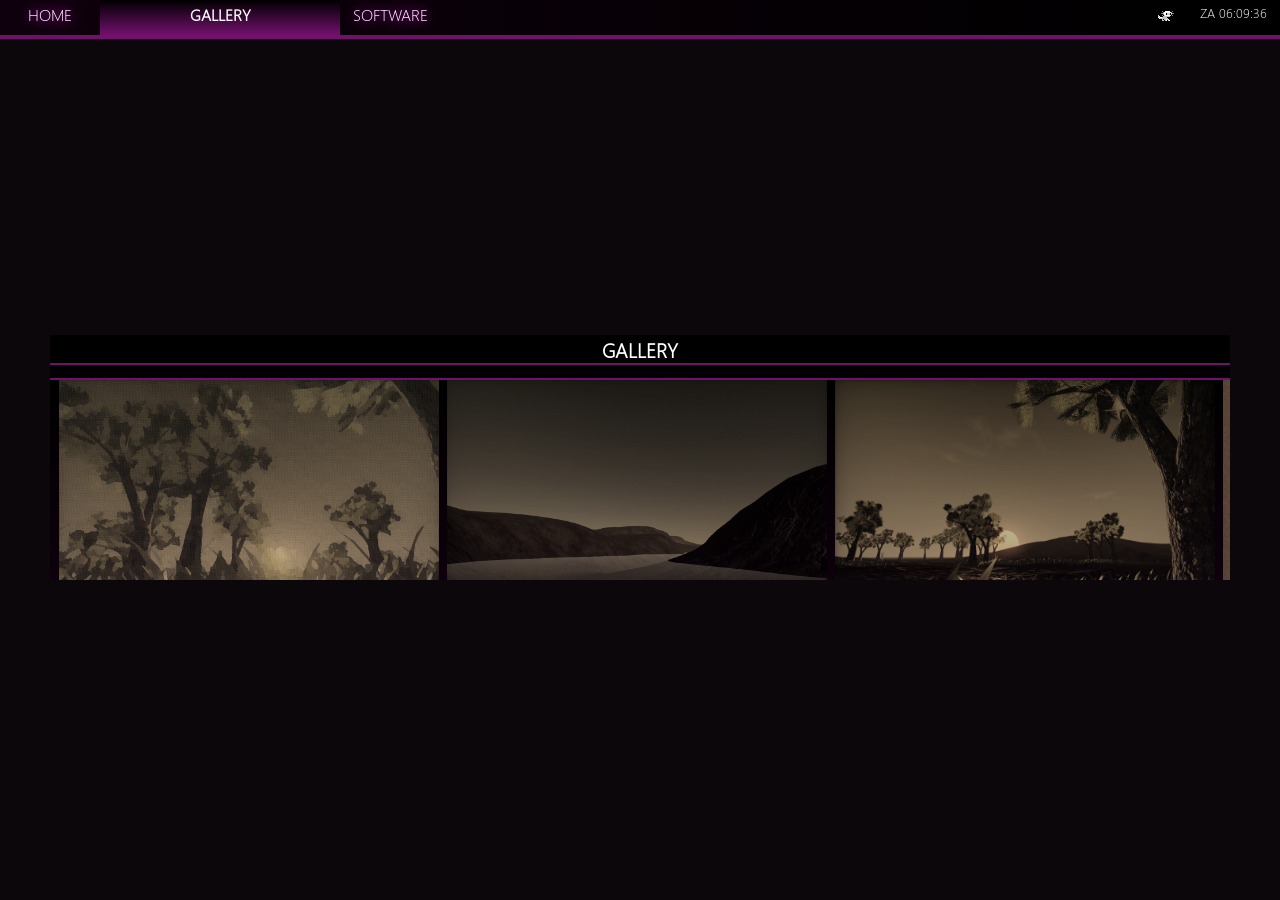
<file: gallery.html>
<!DOCTYPE html>
<html>
    <head>
        <title>
            LEOTHERA | GALLERY
        </title>

        <script src="script.js"></script>
        <link rel="icon" type="image/png" href="./images/iconmain.png">
        <link rel="stylesheet" href="style.css">
    </head>

    <body onload="setTime()" oncontextmenu="return false;">
        <div class="container">
            <div class="center" id="galleryMain" style="display: block;">
                <center>
                    <h1>
                        Gallery
                    </h1>
                    <div>
                        <br>
                        <a onclick ="window.open('images/vihltarapainting.png', 'blank')" class="noneType">
                            <img class="galleryImage" src="images/vihltarapainting.png">
                        </a>
                        <a onclick ="window.open('images/vihltaraflaxengine.jpg', 'blank')" class="noneType">
                            <img class="galleryImage" src="images/vihltaraflaxengine.jpg">
                        </a>
                        <a onclick ="window.open('images/vihltaraseirubidev.jpg', 'blank')" class="noneType">
                            <img class="galleryImage" src="images/vihltaraseirubidev.jpg">
                        </a>
                        <a onclick ="window.open('images/feiran3dconcept.png', 'blank')" class="noneType">
                            <img class="galleryImage" src="images/feiran3dconcept.png">
                        </a>
                        <a onclick ="window.open('images/reneiratoonconcept.png', 'blank')" class="noneType">
                            <img class="galleryImage" src="images/reneiratoonconcept.png">
                        </a>
                        <a onclick ="window.open('images/reneirahdconcept.png', 'blank')" class="noneType">
                            <img class="galleryImage" src="images/reneirahdconcept.png">
                        </a>
                        <a onclick ="window.open('images/reichidesigns.png', 'blank')" class="noneType">
                            <img class="galleryImage" src="images/reichidesigns.png">
                        </a>
                        <a onclick ="window.open('images/switchteaser.png', 'blank')" class="noneType">
                            <img class="galleryImage" src="images/switchteaser.png">
                        </a>
                        <a onclick ="window.open('images/devprojects.png', 'blank')" class="noneType">
                            <img class="galleryImage" src="images/devprojects.png">
                        </a>
                        <a onclick ="window.open('images/sanatwins.png', 'blank')" class="noneType">
                            <img class="galleryImage" src="images/sanatwins.png">
                        </a>
                        <a onclick ="window.open('images/vihlgd1.png', 'blank')" class="noneType">
                            <img class="galleryImage" src="images/vihlgd1.png">
                        </a>
                        <a onclick ="window.open('images/vihlgd2.png', 'blank')" class="noneType">
                            <img class="galleryImage" src="images/vihlgd2.png">
                        </a>
                        <a onclick ="window.open('images/vihlretro.png', 'blank')" class="noneType">
                            <img class="galleryImage" src="images/vihlretro.png">
                        </a>
                        <a onclick ="window.open('images/therabanner.png', 'blank')" class="noneType">
                            <img class="galleryImage" src="images/therabanner.png">
                        </a>
                        <a onclick ="window.open('images/3dmodelreichi.png', 'blank')" class="noneType">
                            <img class="galleryImage" src="images/3dmodelreichi.png">
                        </a>

                    </div>

                </center>
            </div>
        </div>
        
        <div class="taskbar">
            <div id="taskbarButton" onclick="window.location = './'">
                <a class="noneType">
                        Home
                </a>
            </div>
            <div class="current">
                <a class="noneType">
                        Gallery
                </a>
            </div>
            <div id="taskbarButton" onclick="window.location = 'software'">
                <a class="noneType">
                        Software
                </a>
            </div>

            <div id="clock">
                <img src="./images/axoicon.png" title="Just an Axolotl">
                <p id="localTime" title="Current time in my area">
                    00:00
                </p>
            </div>
        </div>
    </body>
</html>
</file>
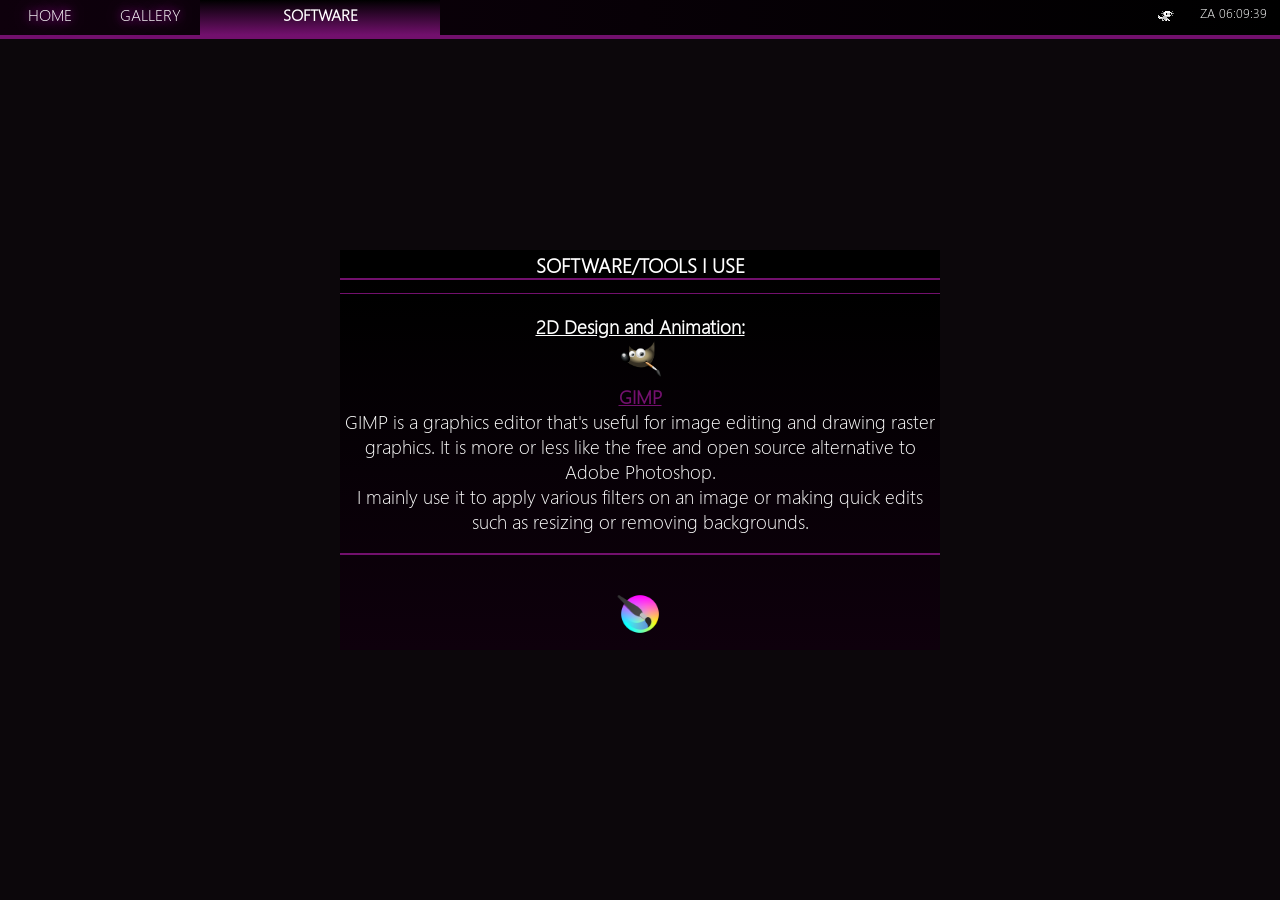
<file: software.html>
<!DOCTYPE html>
<html>
    <head>
        <title>
            LEOTHERA | SOFTWARE
        </title>

        <script src="script.js"></script>
        <link rel="icon" type="image/png" href="./images/iconmain.png">
        <link rel="stylesheet" href="style.css">
    </head>

    <body>
        <div class="container">
            <div class="center" id="main" style="display: block;">
                <center>
                    <h1>
                        Software/Tools I use
                    </h1>
                    <div id="softwareWindow">
                        <p>
                            <u><b>2D Design and Animation:</b></u>
                            <br><img src="images/appicons/icongimp.png">
                            <br><u class="softwareLink" onclick="window.location = 'https://www.gimp.org/'">
                                GIMP
                            </u>
                            <br>GIMP is a graphics editor that's useful for image editing and drawing raster graphics.
                            It is more or less like the free and open source alternative to Adobe Photoshop.
                            <br>I mainly use it to apply various filters on an image or making quick edits such as resizing or removing backgrounds.
                            <hr/>
                            <br><img src="images/appicons/iconkrita.png">
                            <br><u class="softwareLink" onclick="window.location = 'https://krita.org/en/'">
                                Krita
                            </u>
                            <br>Krita is another graphics editor that I use. I mainly use it for creating a lot of my 2D art and animations.
                            <hr/>
                            <br><img src="images/appicons/iconpaintnet.jpg">
                            <br><u class="softwareLink" onclick="window.location = 'https://www.getpaint.net/'">
                                Paint.net
                            </u>
                            <br>Paint.NET is a freeware graphics editor that I use for creating various pixel art and sprites for 2D related content.
                            <hr/>
                            <br><u><b>3D Design and Animation:</b></u>
                            <br><img src="images/appicons/iconblender.png">
                            <br><u class="softwareLink" onclick="window.location = 'https://www.blender.org/'">
                                Blender
                            </u>
                            <br>Blender is a free and open-source 3D graphics program. It's mostly used for creating 3D models and animations but can also be used for VFX as well as video editing.
                            <br>I use it to create 3D models, animations and textures.
                            <hr/>
                            <br><img src="images/appicons/icontreeit.png">
                            <br><u class="softwareLink" onclick="window.location = 'https://www.evolved-software.com/treeit/treeit'">
                                Tree It
                            </u>
                            <br>Tree It is a real time 3D tree generator that I use to create trees and various types of foliage for 3D games and animations.
                            <hr/>
                            <br><u><b>Game Design:</b></u>
                            <br><img src="images/appicons/icongodot.webp">
                            <br><u class="softwareLink" onclick="window.location = 'https://godotengine.org/'">
                                Godot
                            </u>
                            <br>Godot is a free and open source game engine that can be used to create 2D and 3D games. I'm currently using it for two of my projects, which inclue my main project, Vihltara. 
                            <hr/>
                            <br><u><b>Programming:</b></u>
                            <br><img src="images/appicons/iconvscode.png">
                            <br><u class="softwareLink" onclick="window.location = 'https://code.visualstudio.com/'">
                                Visual Studio Code
                            </u>
                            <br>Visual Studio Code is a free IDE that's more lightweight than Visual Studio. I use it to create programs in C#, Java and Python as well as designing cool websites such as this one.
                            <hr/>
                            <br><u><b>Other:</b></u>
                            <br><img src="images/appicons/iconmadproductivity.png" style="filter: invert(100%);">
                            <br><u class="softwareLink" onclick="window.location = 'https://madcookies.games/game.php?id=5'">
                                Mad Productivity
                            </u>
                            <br>Mad Productivity is a productivity app that I use to manage my tasks. I prefer using it because of the simple design and features such as making To-Do lists, Time Tracking and setting reminders.
                            <hr/>
                        </p>
                    </div>
                </center>
            </div>
        </div>

        <div class="taskbar">
            <div id="taskbarButton" onclick="window.location = './'">
                <a class="noneType">
                        Home
                </a>
            </div>
            <div id="taskbarButton" onclick="window.location = 'gallery'"">
                <a class="noneType">
                        Gallery
                </a>
            </div>
            <div class="current">
                <a class="noneType">
                        Software
                </a>
            </div>

            <div id="clock">
                <img src="./images/axoicon.png" title="Just an Axolotl">
                <p id="localTime" title="Current time in my area">
                    00:00
                </p>
            </div>
        </div>
    </body>
</html>
</file>
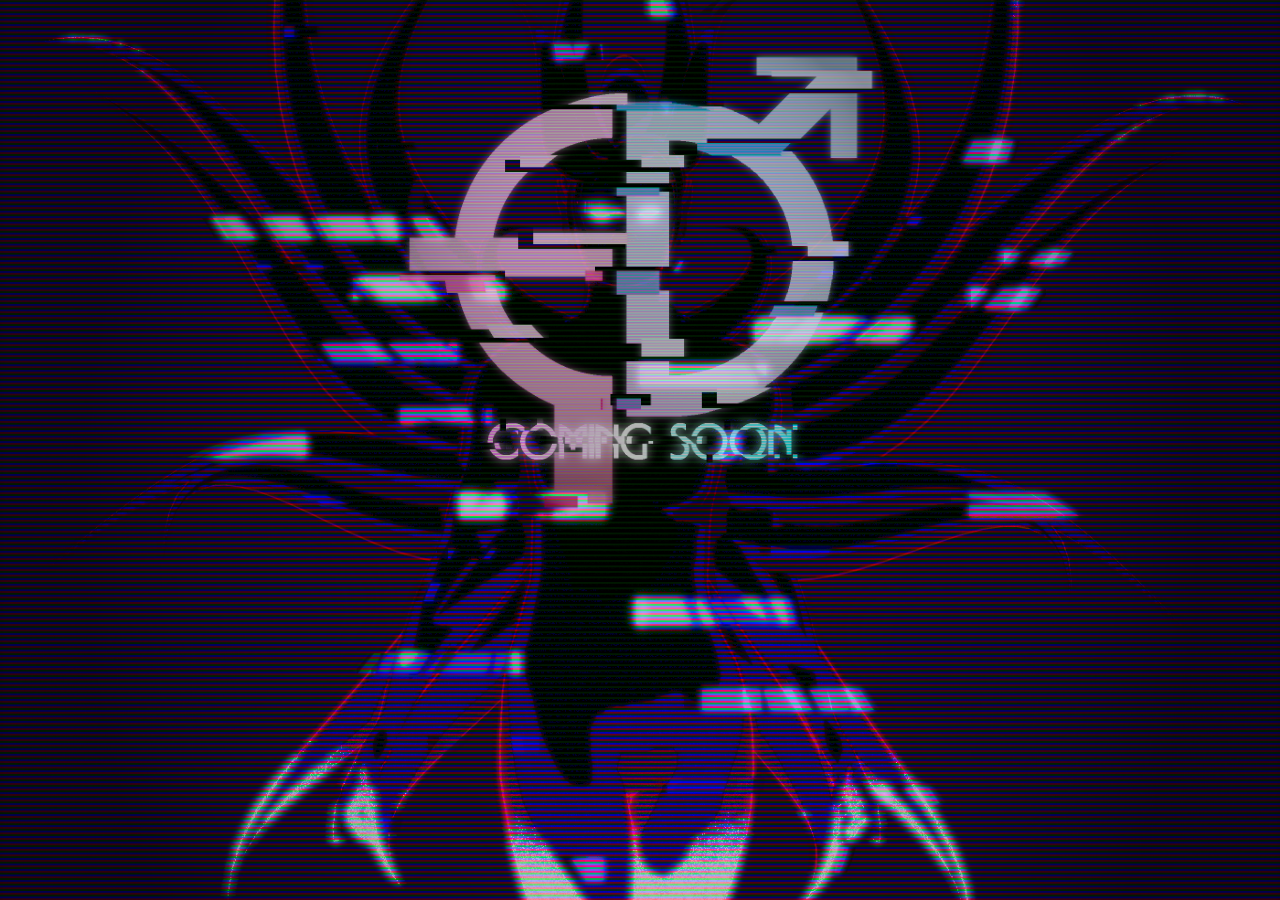
<file: projects/projected.html>
<!DOCTYPE html>
<html>
    <head>
        <title>
            PROJECT - EDITH
        </title>

        <link rel="icon" type="image/png" href="../images/edtitle.png">
        <link rel="stylesheet" href="ed.css">
    </head>

    <body oncontextmenu="return false;">
        <div style="margin: auto; width: 100%; height: 100%;">
            <center>
                <img draggable="false" style="width: 40%; opacity: 70%;" src="../images/edsoon.png">
            </center>
        </div>
    </body>
</html>
</file>
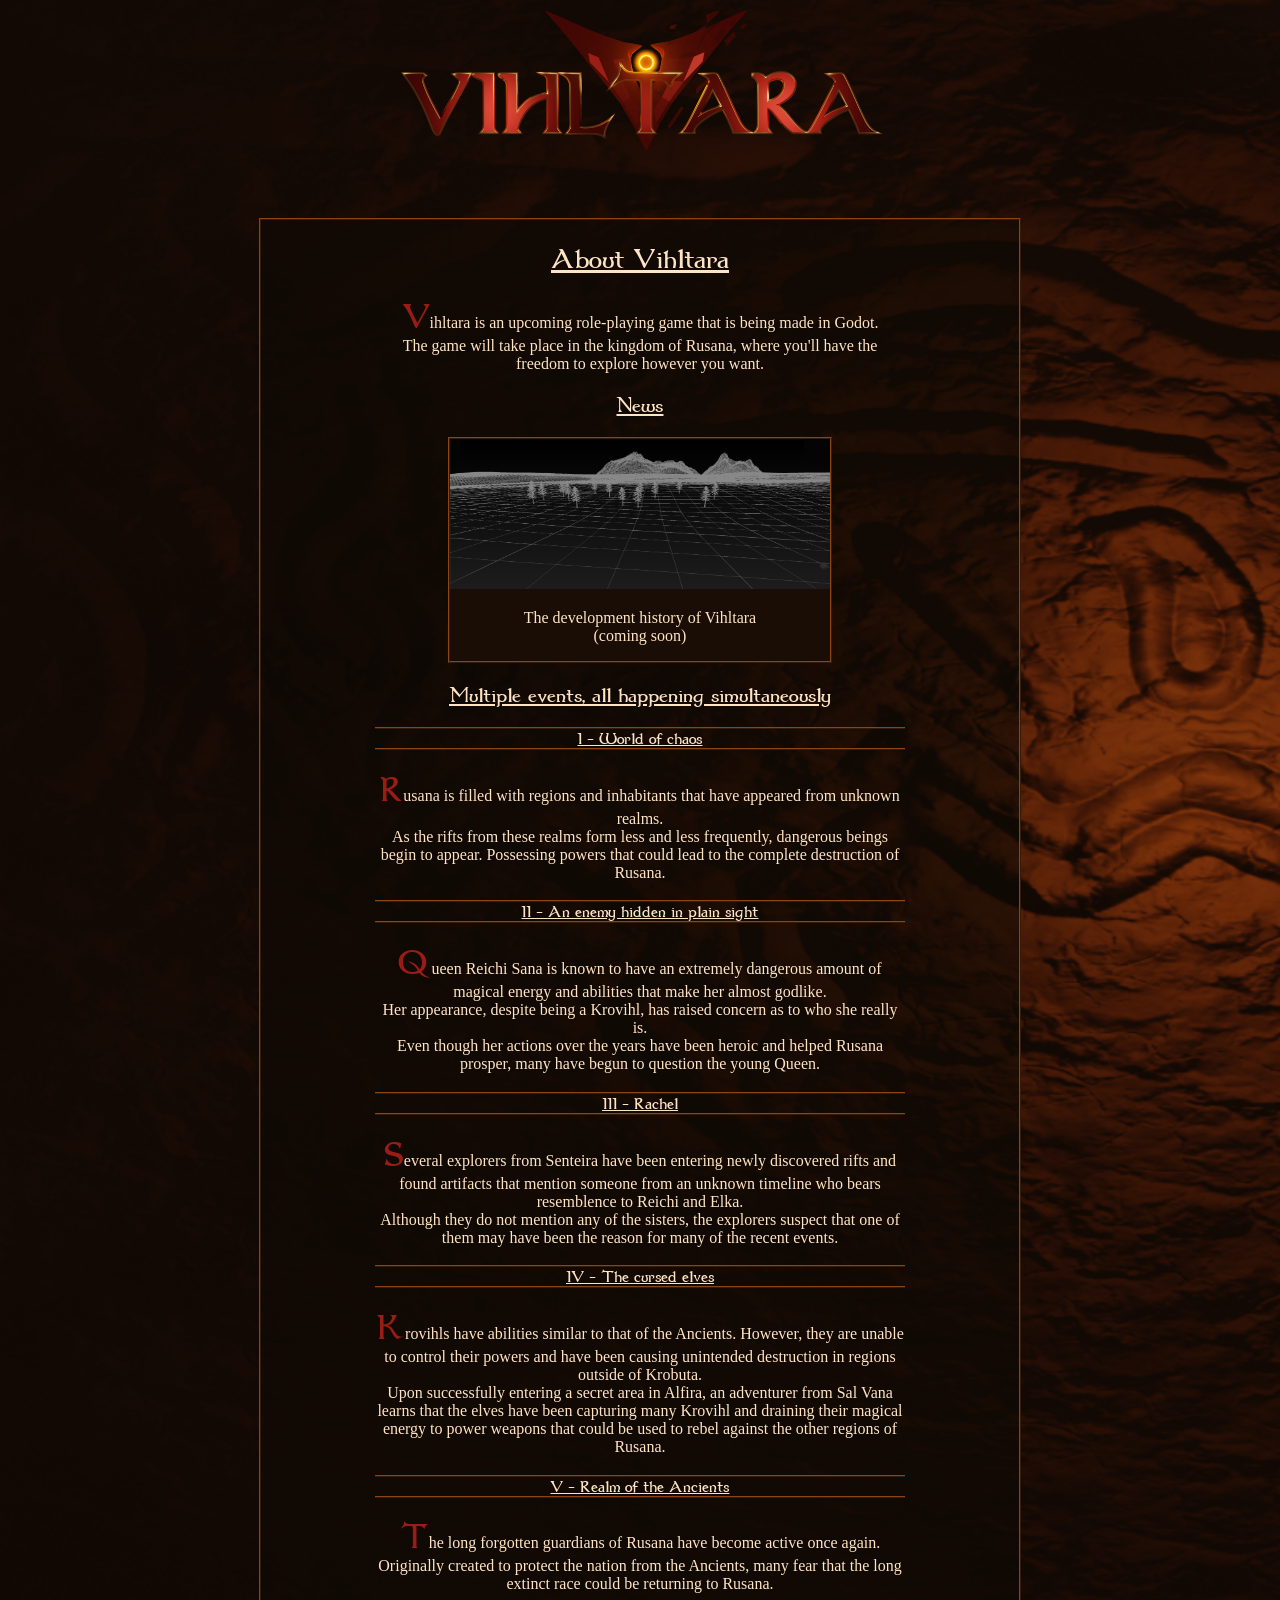
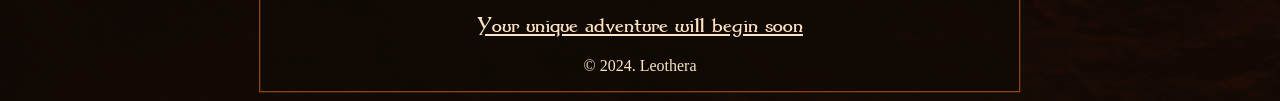
<file: projects/vihltara.html>
<!DOCTYPE html>

<html>
    <head>
        <title>
            Vihltara | Official Site
        </title>

        <link rel="icon" type="image/png" href="../images/tabIcon.png">
        <link rel="stylesheet" href="vihl.css">
    </head>

    <body oncontextmenu="return false;">
        <center>
            <div id="header">
                <img id="gameTitle" draggable="false" src="../images/vihllogo.png">
            </div>

            <div id="content">
                <h1>
                    About Vihltara
                </h1>
                <p class="contentText">
                    Vihltara is an upcoming role-playing game that is being made in Godot.
                <br>The game will take place in the kingdom of Rusana, where you'll have the freedom to explore however you want.
                </p>

                <!-- News Stuff -->
                <h2>
                    News
                </h2>
                <div class="newsBlock">
                    <img src="../images/newsOrigins.png">
                    <p>
                        The development history of Vihltara (coming soon)
                    </p>
                </div>

                <!-- Lore Stuff -->
                <h2>
                    Multiple events, all happening simultaneously
                </h2>

                <h3>
                    I - World of chaos
                </h3>
                <p class="contentText">
                    Rusana is filled with regions and inhabitants that have appeared from unknown realms.
                <br>As the rifts from these realms form less and less frequently, dangerous beings begin to appear. Possessing powers that could lead to the complete destruction of Rusana.
                </p>

                <h3>
                    II - An enemy hidden in plain sight
                </h3>
                <p class="contentText">
                    Queen Reichi Sana is known to have an extremely dangerous amount of magical energy and abilities that make her almost godlike.
                <br>Her appearance, despite being a Krovihl, has raised concern as to who she really is.
                <br>Even though her actions over the years have been heroic and helped Rusana prosper, many have begun to question the young Queen.
                </p>

                <h3>
                    III - Rachel
                </h3>
                <p class="contentText">
                    Several explorers from Senteira have been entering newly discovered rifts and found artifacts that mention someone from an unknown timeline who bears resemblence to Reichi and Elka.
                <br>Although they do not mention any of the sisters, the explorers suspect that one of them may have been the reason for many of the recent events.
                </p>

                <h3>
                    IV - The cursed elves
                </h3>
                <p class="contentText">
                    Krovihls have abilities similar to that of the Ancients. However, they are unable to control their powers and have been causing unintended destruction in regions outside of Krobuta.
                <br>Upon successfully entering a secret area in Alfira, an adventurer from Sal Vana learns that the elves have been capturing many Krovihl and draining their magical energy to power weapons that could be used to rebel against the other regions of Rusana.
                </p>

                <h3>
                    V - Realm of the Ancients
                </h3>
                <p class="contentText">
                    The long forgotten guardians of Rusana have become active once again. Originally created to protect the nation from the Ancients, many fear that the long extinct race could be returning to Rusana.
                </p>
                
                <h2>
                    Your unique adventure will begin soon
                </h2>

                <p>© 2024. Leothera</p>
            </div>
        </center>
    </body>
</html>
</file>
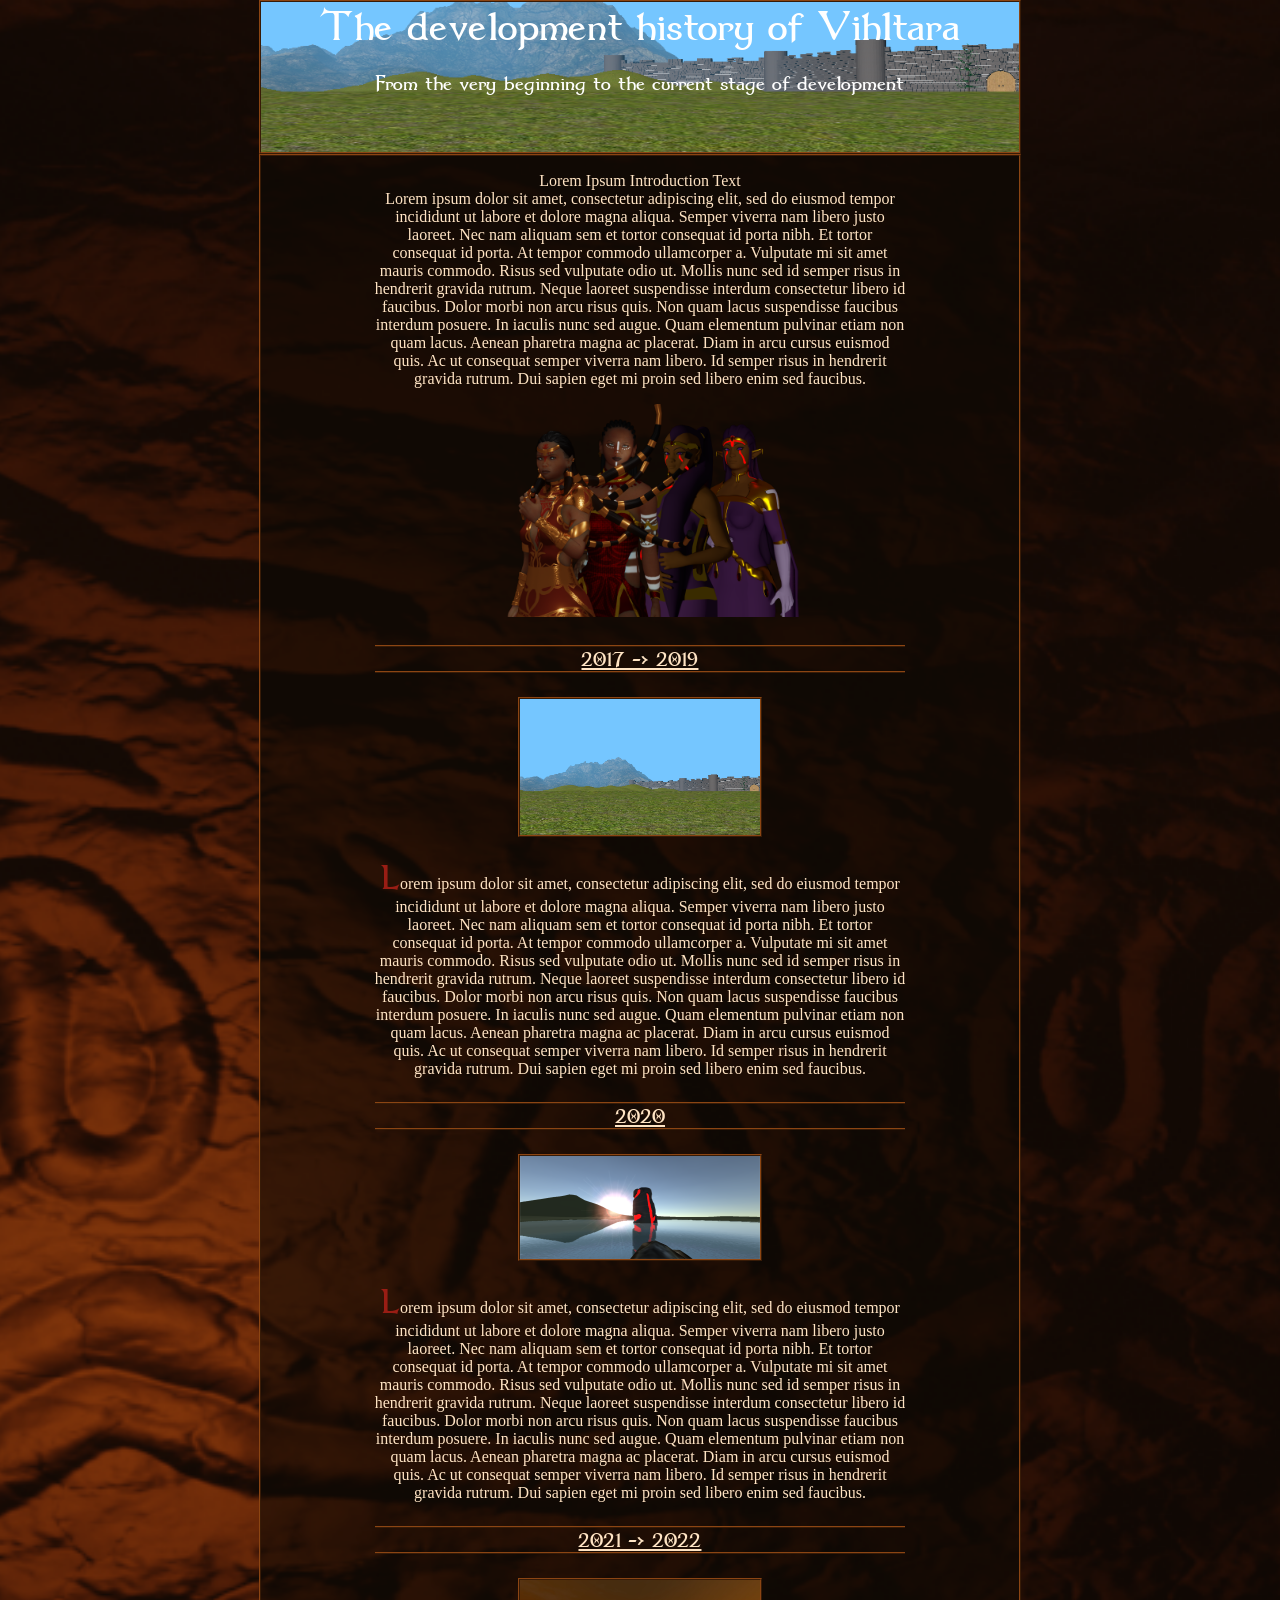
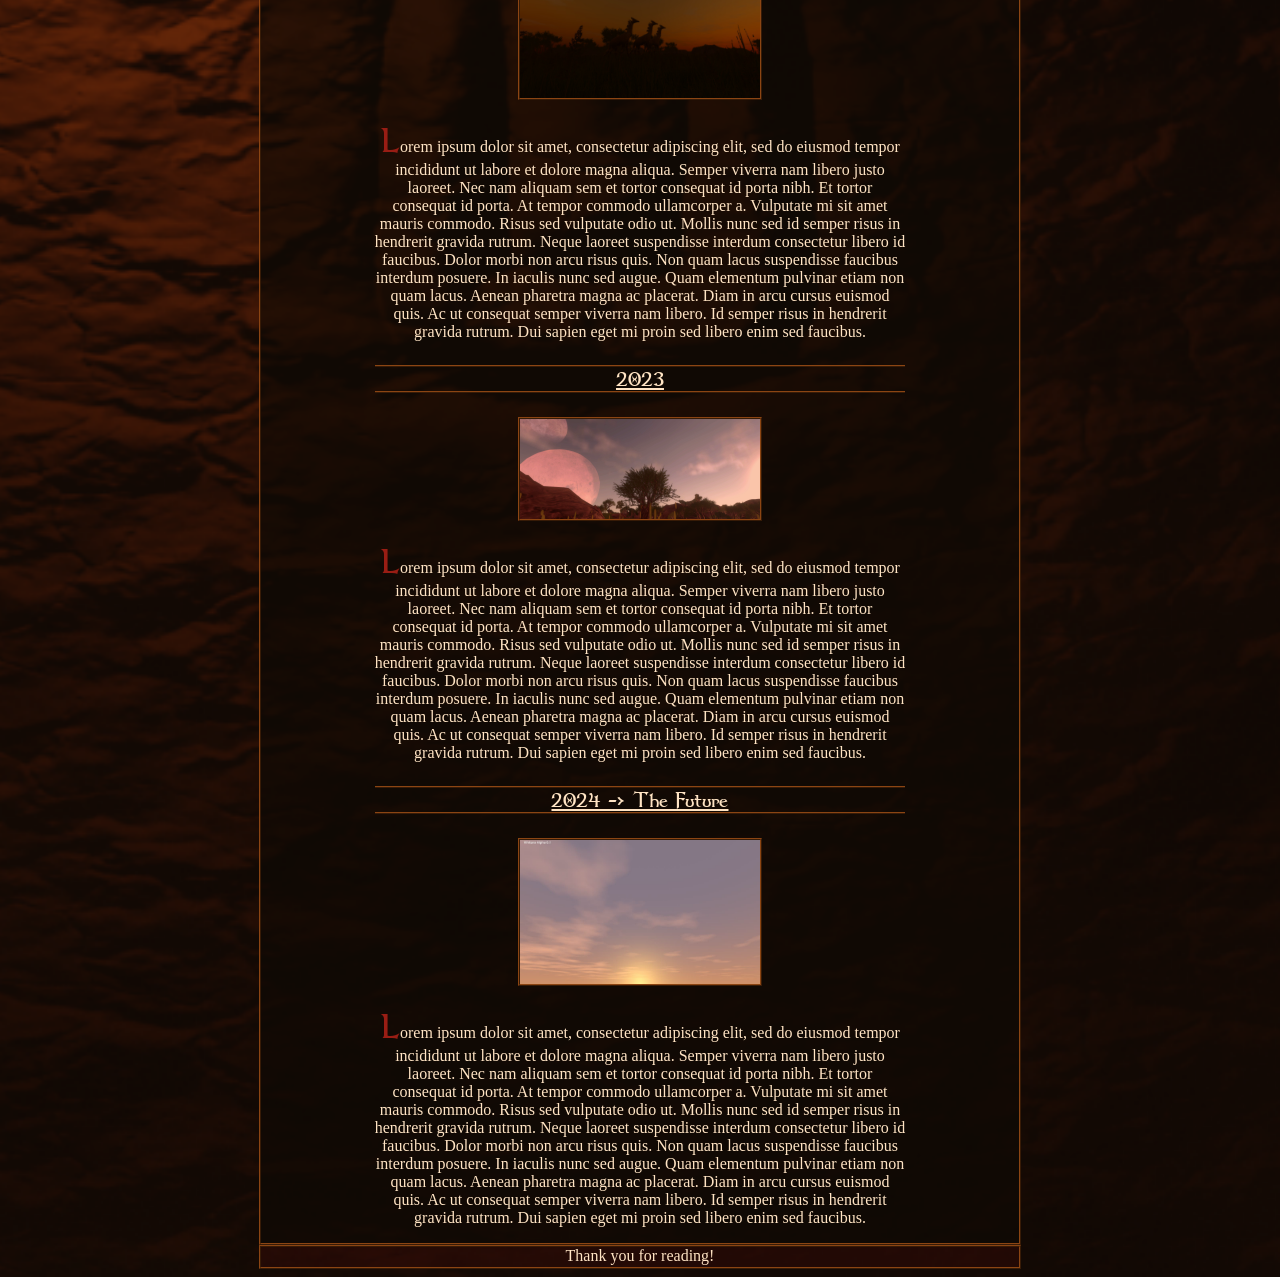
<file: projects/news/vihldev.html>
<!DOCTYPE html>

<html>
    <head>
        <title>
            Vihltara's Development History
        </title>
        <link rel="icon" type="image/png" href="../../images/tabIcon.png">
        <link rel="stylesheet" href="news_v.css">
    </head>

    <body oncontextmenu="return false;">
        <center>
            <div id="newsBanner" style="background-image: url('../../images/newsimages/kasitraverone.png');background-position-y: -200px;">
                <h1>The development history of Vihltara</h1>
                <h2>From the very beginning to the current stage of development</h2>
            </div>

            <div id="newsContent">
                <p>
                    Lorem Ipsum Introduction Text
                    <br>Lorem ipsum dolor sit amet, consectetur adipiscing elit, sed do eiusmod tempor incididunt ut labore et dolore magna aliqua. Semper viverra nam libero justo laoreet. Nec nam aliquam sem et tortor consequat id porta nibh. Et tortor consequat id porta. At tempor commodo ullamcorper a. Vulputate mi sit amet mauris commodo. Risus sed vulputate odio ut. Mollis nunc sed id semper risus in hendrerit gravida rutrum. Neque laoreet suspendisse interdum consectetur libero id faucibus. Dolor morbi non arcu risus quis. Non quam lacus suspendisse faucibus interdum posuere. In iaculis nunc sed augue. Quam elementum pulvinar etiam non quam lacus. Aenean pharetra magna ac placerat. Diam in arcu cursus euismod quis. Ac ut consequat semper viverra nam libero. Id semper risus in hendrerit gravida rutrum. Dui sapien eget mi proin sed libero enim sed faucibus.
                </p>
                <img src="../../images/newsimages/reiset.png" style="border: none; margin: 0px; padding: 0px; width: 50%;">
                <h3>2017 -> 2019</h3>
                <img src="../../images/newsimages/kasitraverone.png">
                <p class="contentText">
                    Lorem ipsum dolor sit amet, consectetur adipiscing elit, sed do eiusmod tempor incididunt ut labore et dolore magna aliqua. Semper viverra nam libero justo laoreet. Nec nam aliquam sem et tortor consequat id porta nibh. Et tortor consequat id porta. At tempor commodo ullamcorper a. Vulputate mi sit amet mauris commodo. Risus sed vulputate odio ut. Mollis nunc sed id semper risus in hendrerit gravida rutrum. Neque laoreet suspendisse interdum consectetur libero id faucibus. Dolor morbi non arcu risus quis. Non quam lacus suspendisse faucibus interdum posuere. In iaculis nunc sed augue. Quam elementum pulvinar etiam non quam lacus. Aenean pharetra magna ac placerat. Diam in arcu cursus euismod quis. Ac ut consequat semper viverra nam libero. Id semper risus in hendrerit gravida rutrum. Dui sapien eget mi proin sed libero enim sed faucibus.
                </p>

                <h3>2020</h3>
                <img src="../../images/newsimages/kasitraunityone.png">
                <p class="contentText">
                    Lorem ipsum dolor sit amet, consectetur adipiscing elit, sed do eiusmod tempor incididunt ut labore et dolore magna aliqua. Semper viverra nam libero justo laoreet. Nec nam aliquam sem et tortor consequat id porta nibh. Et tortor consequat id porta. At tempor commodo ullamcorper a. Vulputate mi sit amet mauris commodo. Risus sed vulputate odio ut. Mollis nunc sed id semper risus in hendrerit gravida rutrum. Neque laoreet suspendisse interdum consectetur libero id faucibus. Dolor morbi non arcu risus quis. Non quam lacus suspendisse faucibus interdum posuere. In iaculis nunc sed augue. Quam elementum pulvinar etiam non quam lacus. Aenean pharetra magna ac placerat. Diam in arcu cursus euismod quis. Ac ut consequat semper viverra nam libero. Id semper risus in hendrerit gravida rutrum. Dui sapien eget mi proin sed libero enim sed faucibus.
                </p>

                <h3>2021 -> 2022</h3>
                <img src="../../images/newsimages/kasitraunitytwo.jpg">
                <p class="contentText">
                    Lorem ipsum dolor sit amet, consectetur adipiscing elit, sed do eiusmod tempor incididunt ut labore et dolore magna aliqua. Semper viverra nam libero justo laoreet. Nec nam aliquam sem et tortor consequat id porta nibh. Et tortor consequat id porta. At tempor commodo ullamcorper a. Vulputate mi sit amet mauris commodo. Risus sed vulputate odio ut. Mollis nunc sed id semper risus in hendrerit gravida rutrum. Neque laoreet suspendisse interdum consectetur libero id faucibus. Dolor morbi non arcu risus quis. Non quam lacus suspendisse faucibus interdum posuere. In iaculis nunc sed augue. Quam elementum pulvinar etiam non quam lacus. Aenean pharetra magna ac placerat. Diam in arcu cursus euismod quis. Ac ut consequat semper viverra nam libero. Id semper risus in hendrerit gravida rutrum. Dui sapien eget mi proin sed libero enim sed faucibus.
                </p>

                <h3>2023</h3>
                <img src="../../images/newsimages/vihtaraunityone.png">
                <p class="contentText">
                    Lorem ipsum dolor sit amet, consectetur adipiscing elit, sed do eiusmod tempor incididunt ut labore et dolore magna aliqua. Semper viverra nam libero justo laoreet. Nec nam aliquam sem et tortor consequat id porta nibh. Et tortor consequat id porta. At tempor commodo ullamcorper a. Vulputate mi sit amet mauris commodo. Risus sed vulputate odio ut. Mollis nunc sed id semper risus in hendrerit gravida rutrum. Neque laoreet suspendisse interdum consectetur libero id faucibus. Dolor morbi non arcu risus quis. Non quam lacus suspendisse faucibus interdum posuere. In iaculis nunc sed augue. Quam elementum pulvinar etiam non quam lacus. Aenean pharetra magna ac placerat. Diam in arcu cursus euismod quis. Ac ut consequat semper viverra nam libero. Id semper risus in hendrerit gravida rutrum. Dui sapien eget mi proin sed libero enim sed faucibus.
                </p>

                <h3>2024 -> The Future</h3>
                <img src="../../images/newsimages/vihltaragodot.png">
                <p class="contentText">
                    Lorem ipsum dolor sit amet, consectetur adipiscing elit, sed do eiusmod tempor incididunt ut labore et dolore magna aliqua. Semper viverra nam libero justo laoreet. Nec nam aliquam sem et tortor consequat id porta nibh. Et tortor consequat id porta. At tempor commodo ullamcorper a. Vulputate mi sit amet mauris commodo. Risus sed vulputate odio ut. Mollis nunc sed id semper risus in hendrerit gravida rutrum. Neque laoreet suspendisse interdum consectetur libero id faucibus. Dolor morbi non arcu risus quis. Non quam lacus suspendisse faucibus interdum posuere. In iaculis nunc sed augue. Quam elementum pulvinar etiam non quam lacus. Aenean pharetra magna ac placerat. Diam in arcu cursus euismod quis. Ac ut consequat semper viverra nam libero. Id semper risus in hendrerit gravida rutrum. Dui sapien eget mi proin sed libero enim sed faucibus.
                </p>
            </div>

            <div id="newsFooter">
                <p>
                    Thank you for reading!
                </p>
            </div>
        </center>
    </body>

</html>
</file>
<file: style.css>
body{
    background-color: #0c070b;
    color: #000000;
    font-family: mainFont;
    font-size: larger;
    margin: 0px;
    overflow: hidden;
}
a{
    background: none;
    color: #ffffff;
    bottom: 0;
    padding-left: 4px;
    padding-right: 4px;
    text-decoration: none;
    text-transform: uppercase;
    /* border-left: 2px solid #72106d; */
    text-shadow: 0 0 10px #b800b8,
                 0 0 20px #b800b8;
}
a:hover{
    cursor: pointer;
    text-shadow: 0 0 10px #b800b8,
                 0 0 20px #b800b8,
                 0 0 30px #b800b8;
    /* background: linear-gradient(to right,#72106d, #0e000c00); */
}
a:active{
    /* background-color: #72106d; */
    text-shadow: 0 0 10px #b800b8,
                 0 0 20px #b800b8,
                 0 0 30px #b800b8,
                 0 0 40px #b800b8;
}
a:visited{
    color: #ffffff;
}
button{
    background-color: #000000;
    color: #ffffff;
    padding-left: 4px;
    padding-right: 4px;
    text-decoration: none;
}
button:hover{
    cursor: pointer;
}
hr{
    width: 100%;
    border: 1px solid #72106d;
}
p:hover, h1:hover{
    cursor: default;
}

/* ScrollBar */
::-webkit-scrollbar {
    width: 15px;
    padding-left: 0px;
}

::-webkit-scrollbar-track {
    background: none;
}

::-webkit-scrollbar-thumb {
background: #1d0219;
}
  

/* Classes */

.center{
    background: linear-gradient(#000000, #0e000c);
    color: #ffffff;
    margin: auto;
    width: 600px;
    height: 400px;
    position: absolute;
    top: 50%;
    left: 50%;
    -ms-transform: translate(-50%, -50%);
    transform: translate(-50%, -50%);
}
.center h1{
    color: #ffffff;
    background-color: #000000;
    font-size: 20px;
    text-align: center;
    text-transform: uppercase;
    margin-top: 0px;
    border-bottom: 2px solid #72106d;
}
.center h1 img{
    position: relative;
    top: 3px;
    width: 20px;
}
.closeBox{
    background-image: url("./images/closeicon.png");
    background-size: contain;
    background-repeat: no-repeat;
    width: 20px;
    height: 22px;
    position: absolute;
    text-align: center;
    top: 3px;
    right: 2px;
    filter: saturate(100%);
}
.closeBox:hover{
    cursor: pointer;
}
.closeBox:active{
    background-image: url("./images/closeiconactive.png");
    background-size: contain;
    background-repeat: no-repeat;
}
.commisionCategory{
    width: 240px;
    height: 100%;
    background-color: #000000;
}
.commisionCategory:hover{
    background-color: #191889;
    cursor: pointer;
    filter: brightness(110%);
}
.commisionCategory:active{
    filter: brightness(130%);
}
.commStatus{
    text-align: center;
    position: absolute;
    width: 235px;
    bottom: 2px;
    margin: 0px;
    padding: 0px;
}
.commStatus:hover{
    cursor: pointer;
    margin: 0px;
    padding: 0px;
}
.current{
    background: linear-gradient(#000000, #72106d);
    float: left;
    text-align: center;
    text-shadow: none;
    width: 240px;
    height: 100%;
}
.current:hover{
    cursor: default;
}
.current a{
    font-weight: bold;
    position: relative;
    bottom: -10%;
    text-shadow: none;
    font-size: medium;
}
.current a:hover{
    cursor: default;
}
.gabbyad{
    margin: auto;
    position: absolute;
    top: 10%;
    left: 35%;
    width: 325px;
    height: 480px;
    background-color: #C3C3C3;
    border-top: 2px solid #ffffff;
    border-left: 2px solid #ffffff;
    border-bottom: 2px solid #424242;
    border-right: 2px solid #424242;
    z-index: 10;
}
.gabbyad h1{
    color: #ffffff;
    background-color: #041586;
    font-size: 20px;
    text-align: left;
    margin-top: 0px;
    padding-left: 3px;
    margin-left: 2px;
    margin-right: 2px;
    margin-bottom: 8px;
}
.gabbyad h1 img{
    position: absolute;
    right: 4px;
    top: 2px;
    height: 20px;
    width: 20px;
    border: none;
}
.gabbyad h1 img:hover{
    cursor: pointer;
}
.gabbyad img{
    height: 440px;
    width: 315px;
    padding: 0%;
    margin: 0%;
    margin-left: 4px;
    border-bottom: 1px solid #ffffff;
    border-right: 1px solid #ffffff;
    border-left: 1px solid #000000;
    border-top: 1px solid #000000;
}
.galleryImage{
    width: 380px;
    height: 225px;
    float: left;
    background: none;
    border-bottom: 2px solid #72106d;
    filter: sepia(80%);
    opacity: 70%;
    transition: 1s;
    margin: 0px;
    padding: 0px;
}
.galleryImage:hover{
    background-color: #8f18c7;
    filter: sepia(0%);
    opacity: 100%;
    transition: 0.5s;
}
.galleryLabel{
    padding: 0px 0px 0px 0px;
    margin: 0px 0px 0px 0px;
}
.mobiletext{
    visibility: hidden;
}
.noneType{
    border: none;
    background: none;
    box-shadow: none;
}
.noneType:hover{
    background: none;
    border: none;
}
.noneType:active{
    border: none;
    background: none;
    box-shadow: none;
}
.nopadding{
    margin: 0px 0px 0px 0px;
    padding: 0px 0px 0px 0px;
}
.popup{
    position: absolute;
    font-size: 12px;
    right: 0px;
    top: 38px;
    width: 128px;
    height: fit-content;
    background: linear-gradient(#0e000c, #000000);
    color: #ffffff;
    overflow-y: hidden;
    overflow-x: hidden;
    border-left: 2px solid #72106d;
    border-bottom: 2px solid #72106d;
}
.popup:hover{
    cursor: default;
}
.postLink{
    height: 5%;
    font-size: smaller;
    margin-top: 0px;
    padding-top: 0px;
    margin-bottom: 10px;
    margin-left: 10px;
    text-align: left;
}
.postLink:hover{
    cursor: pointer;
}
.postLink a{
    color: #000000;
    width: 90%;
    border: none;
}
.postLink a:active{
    color: #ffffff;
    border: dashed 1px #000000;
    background-color: #191889;
}
.projectImages{
    height: 80px;
    filter: saturate(0%);
    border-bottom: 4px solid #72106d;
}
.projectImages:hover{
    cursor: pointer;
    filter: saturate(100%);
}
.softwareLink{
    font-weight: bold;
    color: #72106d;
}
.softwareLink:hover{
    cursor: pointer;
}
.taskbar{
    position: absolute;
    display: block;
    font-size: small;
    width: 100%;
    height: 35px;
    background: linear-gradient(to right, #0e000c, #000000);
    border-bottom: 4px solid #72106d;
    top: 0px;
}
.vihlWindow{
    background-color: #8f79a3;
    width: 100%;
    border-top: 4px solid #271a2e;
}
.vihlWindow p{
    font-weight: bold;
}
.vihlWindow h2{
    text-decoration: double underline;
}

/* IDs */
#aboutAvatar{
    height: 55%;
    position: absolute;
    transform: translate(12%, -140%);
    margin: 0px;
    padding:0px;
    z-index: 2;
    background-color: #000000;
    border-bottom: 4px solid #72106d;
}
#clock{
    position: absolute;
    text-align: right;
    color: #ffffff;
    width: 130px;
    height: 100%;
    right: 0;
}
#clock p{
    position:relative;
    right: 10%;
    bottom: 25%;
}
#clock img{
    position:absolute;
    left: 5%;
    top: 5px;
    z-index: 3;
}
#clock:hover{
    cursor: default;
}
#commissionWindow{
    display: flex;
    margin-left: 2px;
    margin-right: 2px;
    height: 90%;
    background-color: #C3C3C3;
    border-bottom: 2px solid #e0e0e0;
    border-right: 2px solid #e0e0e0;
    border-left: 2px solid #000000;
    border-top: 2px solid #000000;
}
#commOpen{
    background-color: green;
}
#commClosed{
    background-color: red;
}
#espee{
    position: relative;
    width: 32px;
    margin: 2px 0px 0px 0px;
    padding: 0px 0px 0px 0px;
    opacity: 100%;
}
#espee:hover{
    cursor: pointer;
    opacity: 90%;
}
#galleryMain{
    height: 230px;
    width: 1180px;
}
#galleryMain div{
    background: linear-gradient(#000000, #0e000c);
    height: 200px;
    display:flex;
    overflow-y:hidden;
    padding-left: 5px;
    overflow-x: scroll;
    border-top: 2px solid #72106d;
}
#Id_text{
    text-align: left;
    margin-left: 220px;
}
#info{
    height: 320px;
    z-index: 1;
}
#links{
    width: 440px;
    height: 200px;
}
#links img{
    background: linear-gradient(#000000, #72106d); 
    transition: 1s;
    width: 32px;
    border-radius: 100%;
    padding: 2px 2px 2px 2px;
    
}
#links img:hover{
    background: linear-gradient(#72106d, #000000);
    cursor: pointer;
    transition: 0.5s;
}
#links img:active{
    background-color: #72106d;
}
#linksAvatar{
    height: 68%;
    position: absolute;
    transform: translate(0%, -88%);
    margin: 0px;
    padding:0px;
    z-index: 2;
}
#pageFormat{
    background-color: #ffffff;
    height: 90%;
    width: 98%;
    margin-left: 1px;
    border-bottom: 1px solid #e0e0e0;
    border-right: 1px solid #e0e0e0;
    border-left: 1px solid #000000;
    border-top: 1px solid #000000;
}
#popupLink{
    color: #191889;
}
#popupLink:hover{
    cursor: pointer;
    text-decoration: solid underline;
}
#projects{
    color: #ffffff;
}
#projects div{
    overflow-y: scroll;
    overflow-x: hidden;
}
#profile-pic{
    width: 230px;
    border-radius: 100%;
    background: linear-gradient(#0e000c, #000000);
    box-shadow: 0 0 30px #630663;
}
#softwareWindow{
    background: linear-gradient(#000000, #0e000c);
    margin-top: 0px;
    padding-top: 0px;
    width:100%;
    height: 355px;
    overflow-y: scroll;
    overflow-x: hidden;
    border-top: 1px solid #72106d;
}
#softwareWindow img{
    height: 48;
    width: 48px;
}
#taskbarButton{
    float: left;
    text-align: center;
    width: 100px;
    height: 100%;
}
#taskbarButton:active{
    text-shadow: 0 0 10px #b800b8,
                 0 0 20px #b800b8,
                 0 0 30px #b800b8,
                 0 0 40px #b800b8,
                 0 0 50px #b800b8;
}
#taskbarButton:hover{
    text-shadow: 0 0 10px #b800b8,
                 0 0 20px #b800b8,
                 0 0 30px #b800b8,
                 0 0 40px #b800b8;
    cursor: pointer;
}
#taskbarButton img{
    position: absolute;
    left: 5px;
    top: 2px;
    height: 25px;
}

#taskbarButton a{
    position: relative;
    bottom: -10%;
    font-size: medium;
}

@font-face {
    font-family: mainFont;
    src: url("./fonts/segoeuil.ttf");
}

@media (max-width: 1080px) {
    body{
        font-size: 46px;
    }
    ::-webkit-scrollbar {
        width: 15px;
        padding-left: 0px;
    }
    
    ::-webkit-scrollbar-track {
        background: none;
        border: none;
    }
    
    ::-webkit-scrollbar-thumb {
    background: #0e000c;
    }
    .mobiletext{
        visibility: visible;
    }
    .center{
        border: none;
        overflow-y: scroll;
        overflow-x: hidden;
        width: 100%;
        height: 90%;
        align-items: center;
    }
    .center h1{
        visibility: hidden;
        font-size: 38px;
    }
    .center h2{
        font-weight: lighter;
        width: 100%;
        background: linear-gradient(to right, #00000000,#180114, #00000000);
        color: #ffffff;
    }
    .center a{
        visibility: hidden;
    }
    .galleryLabel{
        display: none;
        visibility: hidden;
    }
    .projectImages{
        filter: none;
    }
    .taskbar{
    display: none;
    }
    .popup{
    visibility: hidden;
    }
    #mainLinks{
        visibility: hidden;
    }
}
</file>
<file: projects/ed.css>
body{
    background-image: url("../images/shadowedith.png");
    background-size: cover;
    background-position-y:30%;
}
</file>
<file: projects/vihl.css>
::-webkit-scrollbar {
    width: 15px;
}

::-webkit-scrollbar-track {
background: #0f0904;
border-bottom: 1px solid #8b4513;
border-right: 1px solid #8b4513;
border-left: 1px solid #000000;
border-top: 1px solid #000000;
}

::-webkit-scrollbar-thumb {
background: #421d0c;
border-top: 1px solid #8b4513;
border-left: 1px solid #8b4513;
border-right: 1px solid #000000;
border-bottom: 1px solid #000000; 
}

body{
    background-image: url(../images/VihlBG.png);
    background-repeat: no-repeat;
    background-size: cover;
    color: bisque;
    font-family: 'Times New Roman', Times, serif;
}

h1, h2, h3, h4, h5, h6{
    font-weight: normal;
    font-family: vihlFont, fantasy;
    text-decoration: solid underline;
}

h3{
    width: 70%;
    border-bottom: 2px ridge #8b4513;
    border-top: 2px ridge #8b4513;
}

p{
    width: 70%;
}

.newsBlock{
    background-color: #1a0d05;
    border: 2px ridge #8b4513;
    width: 50%;
}
.newsBlock img{
    width: 100%;
    height: 150px;
}
.newsBlock:hover{
    background-color: #1f1209;
    cursor: pointer;
}
.newsBlock:active{
    background-color: #991d14;
}
.contentText:first-letter{
    color: #991d14;
    font-size: 40px;
    font-family: vihlFont, fantasy;
}


#gameTitle{
    width: 40%;
}

#header{
    width: 99%;
}

#content{
    margin-top: 50px;
    background-color: #0f090498;
    width: 60%;
    border: 2px ridge #8b4513;
}

@font-face{
    font-family: vihlFont;
    src: url("../fonts/dum1.ttf");
}
</file>
<file: projects/news/news_v.css>
::-webkit-scrollbar {
    width: 15px;
}

::-webkit-scrollbar-track {
background: #0f0904;
border-bottom: 1px solid #8b4513;
border-right: 1px solid #8b4513;
border-left: 1px solid #000000;
border-top: 1px solid #000000;
}

::-webkit-scrollbar-thumb {
background: #421d0c;
border-top: 1px solid #8b4513;
border-left: 1px solid #8b4513;
border-right: 1px solid #000000;
border-bottom: 1px solid #000000; 
}

#newsBanner{
    background-color: aqua;
    width: 60%;
    height: 150px;
    margin-top: 0px;
    color: #ffffff;
    background-size: cover;
    border: 2px ridge #8b4513;
    position: sticky;
    top: 0px;
}

#newsContent{
    background-color: #0f090498;
    width: 60%;
    border: 2px ridge #8b4513;
}

#newsFooter{
    background-color: #3b0b0867;
    height: 20px;
    width: 60%;
    border: 2px ridge #8b4513;
}

#newsFooter p{
    padding: 0px;
    margin: 0px;
}

#newsContent img{
    width: 240px;
    border: 2px ridge #8b4513;
}

#newsContent p{
    width: 70%;
}

.contentText:first-letter{
    color: #991d14;
    font-size: 40px;
    font-family: vihlFont, fantasy;
}

body{
    background-position-x: 50%;
    cursor: default;
    padding-top: 0px;
    margin-top: 0px;
    background-image: url(../../images/VihlBG.png);
    background-repeat: no-repeat;
    background-size: cover;
    color: bisque;
    font-family: 'Times New Roman', Times, serif;
}

h1, h2, h3, h4, h5, h6{
    font-weight: normal;
    font-family: vihlFont, fantasy;
}

h1{
    font-size: 48px;
    margin: 0;
    padding: 0;
}

h3{
    width: 70%;
    border-bottom: 2px ridge #8b4513;
    border-top: 2px ridge #8b4513;
    font-size: 24px;
    text-decoration: solid underline;
}

@font-face{
    font-family: vihlFont;
    src: url("../../fonts/dum1.ttf");
}
</file>
